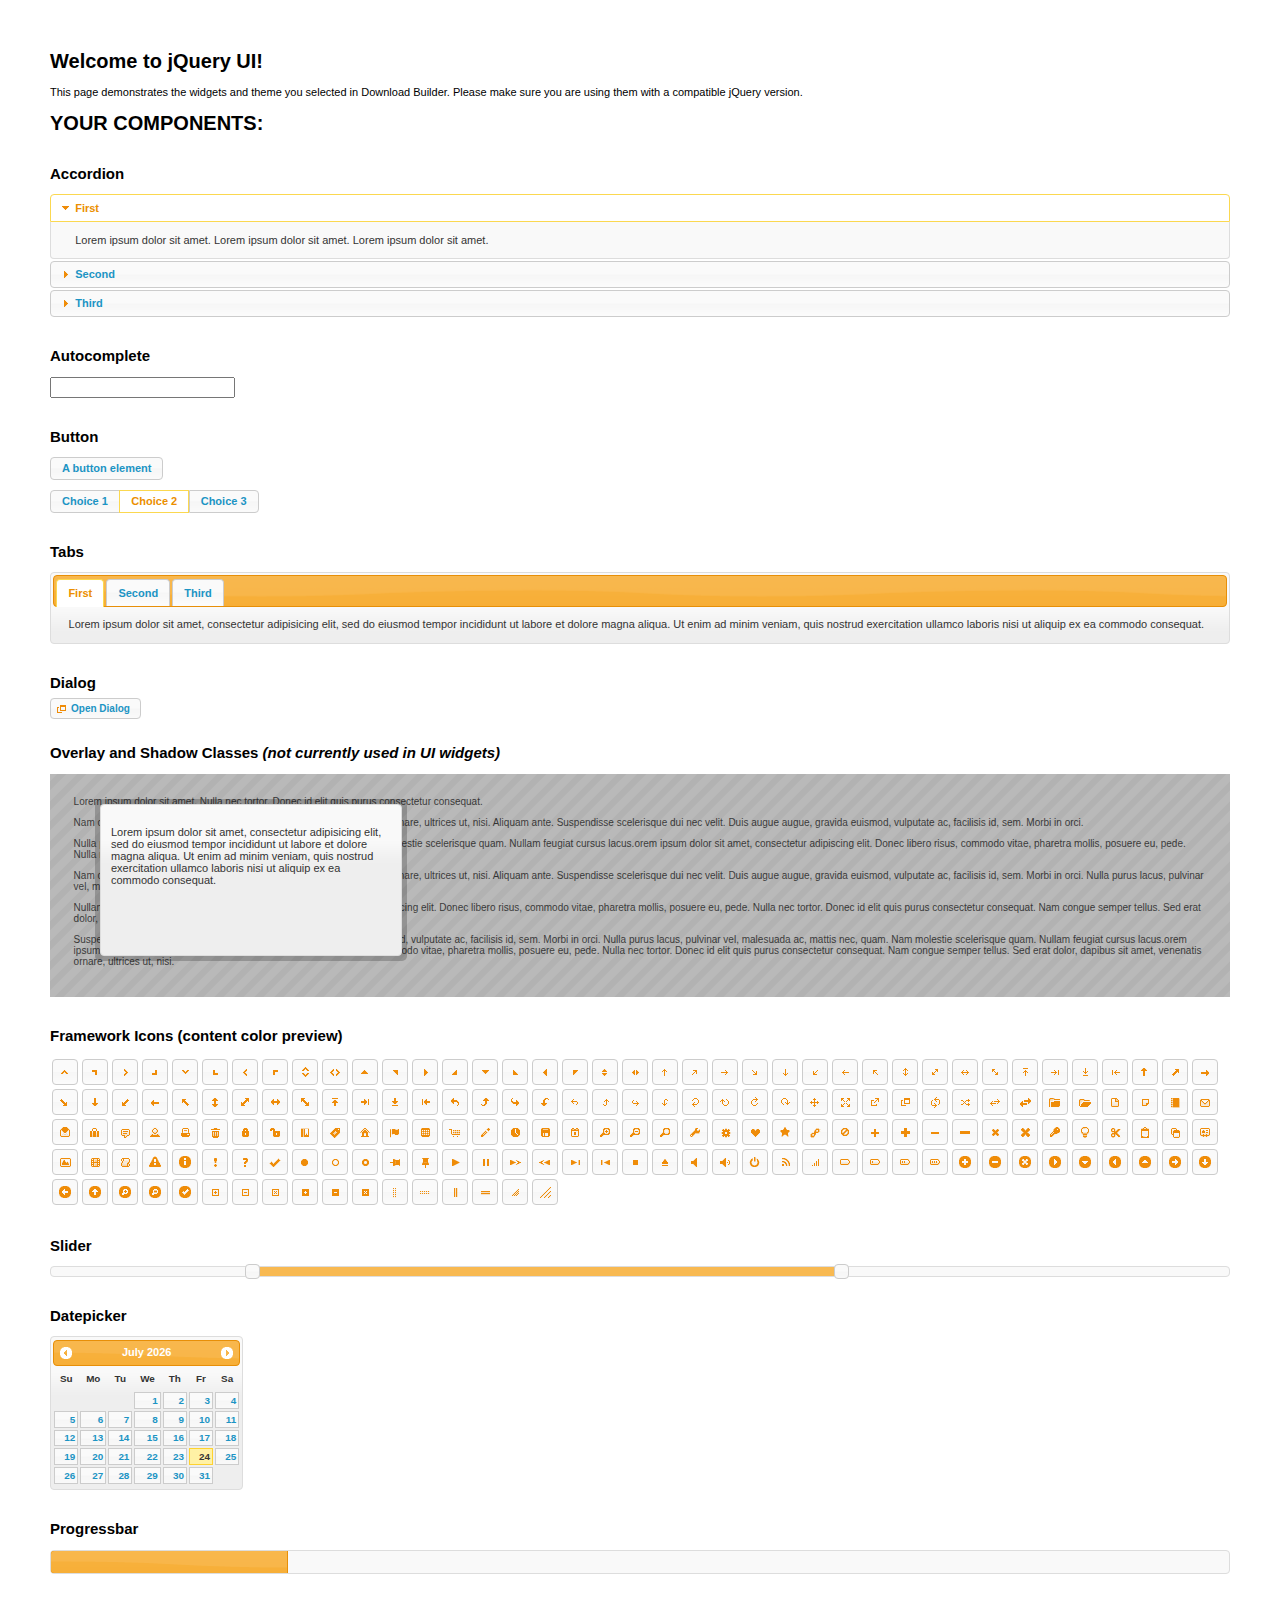
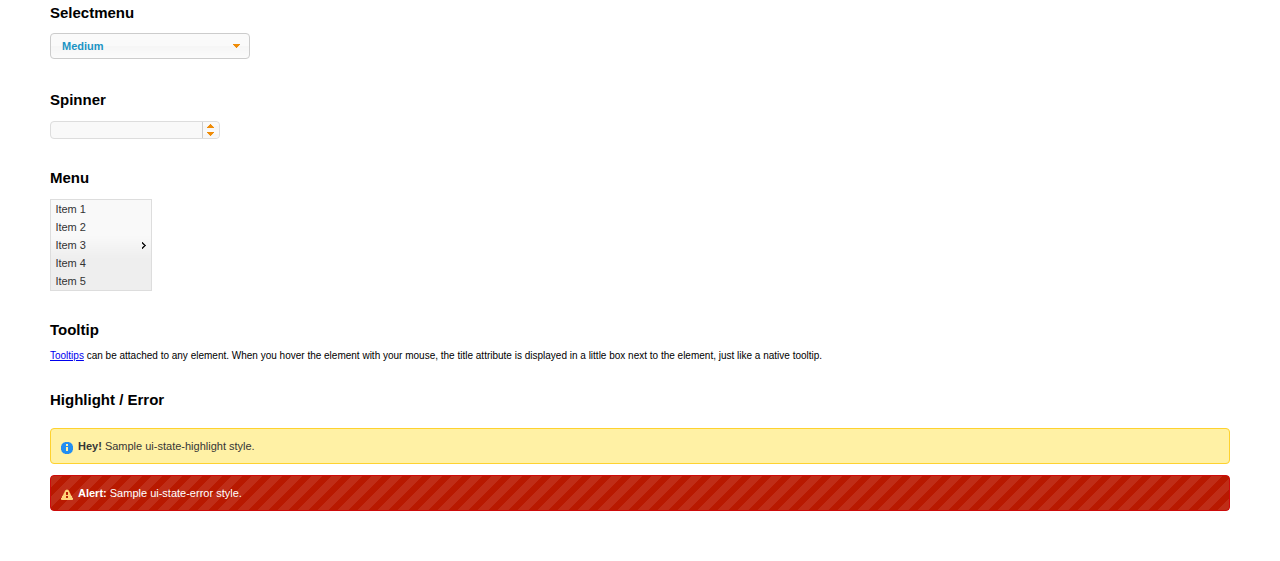
<file: src/main/webapp/plugins/jQueryUI/index.html>
<!doctype html>
<html lang="us">
<head>
	<meta charset="utf-8">
	<title>jQuery UI Example Page</title>
	<link href="jquery-ui.css" rel="stylesheet">
	<style>
	body{
		font: 62.5% "Trebuchet MS", sans-serif;
		margin: 50px;
	}
	.demoHeaders {
		margin-top: 2em;
	}
	#dialog-link {
		padding: .4em 1em .4em 20px;
		text-decoration: none;
		position: relative;
	}
	#dialog-link span.ui-icon {
		margin: 0 5px 0 0;
		position: absolute;
		left: .2em;
		top: 50%;
		margin-top: -8px;
	}
	#icons {
		margin: 0;
		padding: 0;
	}
	#icons li {
		margin: 2px;
		position: relative;
		padding: 4px 0;
		cursor: pointer;
		float: left;
		list-style: none;
	}
	#icons span.ui-icon {
		float: left;
		margin: 0 4px;
	}
	.fakewindowcontain .ui-widget-overlay {
		position: absolute;
	}
	select {
		width: 200px;
	}
	</style>
</head>
<body>

<h1>Welcome to jQuery UI!</h1>

<div class="ui-widget">
	<p>This page demonstrates the widgets and theme you selected in Download Builder. Please make sure you are using them with a compatible jQuery version.</p>
</div>

<h1>YOUR COMPONENTS:</h1>


<!-- Accordion -->
<h2 class="demoHeaders">Accordion</h2>
<div id="accordion">
	<h3>First</h3>
	<div>Lorem ipsum dolor sit amet. Lorem ipsum dolor sit amet. Lorem ipsum dolor sit amet.</div>
	<h3>Second</h3>
	<div>Phasellus mattis tincidunt nibh.</div>
	<h3>Third</h3>
	<div>Nam dui erat, auctor a, dignissim quis.</div>
</div>



<!-- Autocomplete -->
<h2 class="demoHeaders">Autocomplete</h2>
<div>
	<input id="autocomplete" title="type &quot;a&quot;">
</div>



<!-- Button -->
<h2 class="demoHeaders">Button</h2>
<button id="button">A button element</button>
<form style="margin-top: 1em;">
	<div id="radioset">
		<input type="radio" id="radio1" name="radio"><label for="radio1">Choice 1</label>
		<input type="radio" id="radio2" name="radio" checked="checked"><label for="radio2">Choice 2</label>
		<input type="radio" id="radio3" name="radio"><label for="radio3">Choice 3</label>
	</div>
</form>



<!-- Tabs -->
<h2 class="demoHeaders">Tabs</h2>
<div id="tabs">
	<ul>
		<li><a href="#tabs-1">First</a></li>
		<li><a href="#tabs-2">Second</a></li>
		<li><a href="#tabs-3">Third</a></li>
	</ul>
	<div id="tabs-1">Lorem ipsum dolor sit amet, consectetur adipisicing elit, sed do eiusmod tempor incididunt ut labore et dolore magna aliqua. Ut enim ad minim veniam, quis nostrud exercitation ullamco laboris nisi ut aliquip ex ea commodo consequat.</div>
	<div id="tabs-2">Phasellus mattis tincidunt nibh. Cras orci urna, blandit id, pretium vel, aliquet ornare, felis. Maecenas scelerisque sem non nisl. Fusce sed lorem in enim dictum bibendum.</div>
	<div id="tabs-3">Nam dui erat, auctor a, dignissim quis, sollicitudin eu, felis. Pellentesque nisi urna, interdum eget, sagittis et, consequat vestibulum, lacus. Mauris porttitor ullamcorper augue.</div>
</div>



<!-- Dialog NOTE: Dialog is not generated by UI in this demo so it can be visually styled in themeroller-->
<h2 class="demoHeaders">Dialog</h2>
<p><a href="#" id="dialog-link" class="ui-state-default ui-corner-all"><span class="ui-icon ui-icon-newwin"></span>Open Dialog</a></p>

<h2 class="demoHeaders">Overlay and Shadow Classes <em>(not currently used in UI widgets)</em></h2>
<div style="position: relative; width: 96%; height: 200px; padding:1% 2%; overflow:hidden;" class="fakewindowcontain">
	<p>Lorem ipsum dolor sit amet,  Nulla nec tortor. Donec id elit quis purus consectetur consequat. </p><p>Nam congue semper tellus. Sed erat dolor, dapibus sit amet, venenatis ornare, ultrices ut, nisi. Aliquam ante. Suspendisse scelerisque dui nec velit. Duis augue augue, gravida euismod, vulputate ac, facilisis id, sem. Morbi in orci. </p><p>Nulla purus lacus, pulvinar vel, malesuada ac, mattis nec, quam. Nam molestie scelerisque quam. Nullam feugiat cursus lacus.orem ipsum dolor sit amet, consectetur adipiscing elit. Donec libero risus, commodo vitae, pharetra mollis, posuere eu, pede. Nulla nec tortor. Donec id elit quis purus consectetur consequat. </p><p>Nam congue semper tellus. Sed erat dolor, dapibus sit amet, venenatis ornare, ultrices ut, nisi. Aliquam ante. Suspendisse scelerisque dui nec velit. Duis augue augue, gravida euismod, vulputate ac, facilisis id, sem. Morbi in orci. Nulla purus lacus, pulvinar vel, malesuada ac, mattis nec, quam. Nam molestie scelerisque quam. </p><p>Nullam feugiat cursus lacus.orem ipsum dolor sit amet, consectetur adipiscing elit. Donec libero risus, commodo vitae, pharetra mollis, posuere eu, pede. Nulla nec tortor. Donec id elit quis purus consectetur consequat. Nam congue semper tellus. Sed erat dolor, dapibus sit amet, venenatis ornare, ultrices ut, nisi. Aliquam ante. </p><p>Suspendisse scelerisque dui nec velit. Duis augue augue, gravida euismod, vulputate ac, facilisis id, sem. Morbi in orci. Nulla purus lacus, pulvinar vel, malesuada ac, mattis nec, quam. Nam molestie scelerisque quam. Nullam feugiat cursus lacus.orem ipsum dolor sit amet, consectetur adipiscing elit. Donec libero risus, commodo vitae, pharetra mollis, posuere eu, pede. Nulla nec tortor. Donec id elit quis purus consectetur consequat. Nam congue semper tellus. Sed erat dolor, dapibus sit amet, venenatis ornare, ultrices ut, nisi. </p>

	<!-- ui-dialog -->
	<div class="ui-overlay"><div class="ui-widget-overlay"></div><div class="ui-widget-shadow ui-corner-all" style="width: 302px; height: 152px; position: absolute; left: 50px; top: 30px;"></div></div>
	<div style="position: absolute; width: 280px; height: 130px;left: 50px; top: 30px; padding: 10px;" class="ui-widget ui-widget-content ui-corner-all">
		<div class="ui-dialog-content ui-widget-content" style="background: none; border: 0;">
			<p>Lorem ipsum dolor sit amet, consectetur adipisicing elit, sed do eiusmod tempor incididunt ut labore et dolore magna aliqua. Ut enim ad minim veniam, quis nostrud exercitation ullamco laboris nisi ut aliquip ex ea commodo consequat.</p>
		</div>
	</div>

</div>

<!-- ui-dialog -->
<div id="dialog" title="Dialog Title">
	<p>Lorem ipsum dolor sit amet, consectetur adipisicing elit, sed do eiusmod tempor incididunt ut labore et dolore magna aliqua. Ut enim ad minim veniam, quis nostrud exercitation ullamco laboris nisi ut aliquip ex ea commodo consequat.</p>
</div>



<h2 class="demoHeaders">Framework Icons (content color preview)</h2>
<ul id="icons" class="ui-widget ui-helper-clearfix">
	<li class="ui-state-default ui-corner-all" title=".ui-icon-carat-1-n"><span class="ui-icon ui-icon-carat-1-n"></span></li>
	<li class="ui-state-default ui-corner-all" title=".ui-icon-carat-1-ne"><span class="ui-icon ui-icon-carat-1-ne"></span></li>
	<li class="ui-state-default ui-corner-all" title=".ui-icon-carat-1-e"><span class="ui-icon ui-icon-carat-1-e"></span></li>
	<li class="ui-state-default ui-corner-all" title=".ui-icon-carat-1-se"><span class="ui-icon ui-icon-carat-1-se"></span></li>
	<li class="ui-state-default ui-corner-all" title=".ui-icon-carat-1-s"><span class="ui-icon ui-icon-carat-1-s"></span></li>
	<li class="ui-state-default ui-corner-all" title=".ui-icon-carat-1-sw"><span class="ui-icon ui-icon-carat-1-sw"></span></li>
	<li class="ui-state-default ui-corner-all" title=".ui-icon-carat-1-w"><span class="ui-icon ui-icon-carat-1-w"></span></li>
	<li class="ui-state-default ui-corner-all" title=".ui-icon-carat-1-nw"><span class="ui-icon ui-icon-carat-1-nw"></span></li>
	<li class="ui-state-default ui-corner-all" title=".ui-icon-carat-2-n-s"><span class="ui-icon ui-icon-carat-2-n-s"></span></li>
	<li class="ui-state-default ui-corner-all" title=".ui-icon-carat-2-e-w"><span class="ui-icon ui-icon-carat-2-e-w"></span></li>
	<li class="ui-state-default ui-corner-all" title=".ui-icon-triangle-1-n"><span class="ui-icon ui-icon-triangle-1-n"></span></li>
	<li class="ui-state-default ui-corner-all" title=".ui-icon-triangle-1-ne"><span class="ui-icon ui-icon-triangle-1-ne"></span></li>
	<li class="ui-state-default ui-corner-all" title=".ui-icon-triangle-1-e"><span class="ui-icon ui-icon-triangle-1-e"></span></li>
	<li class="ui-state-default ui-corner-all" title=".ui-icon-triangle-1-se"><span class="ui-icon ui-icon-triangle-1-se"></span></li>
	<li class="ui-state-default ui-corner-all" title=".ui-icon-triangle-1-s"><span class="ui-icon ui-icon-triangle-1-s"></span></li>
	<li class="ui-state-default ui-corner-all" title=".ui-icon-triangle-1-sw"><span class="ui-icon ui-icon-triangle-1-sw"></span></li>
	<li class="ui-state-default ui-corner-all" title=".ui-icon-triangle-1-w"><span class="ui-icon ui-icon-triangle-1-w"></span></li>
	<li class="ui-state-default ui-corner-all" title=".ui-icon-triangle-1-nw"><span class="ui-icon ui-icon-triangle-1-nw"></span></li>
	<li class="ui-state-default ui-corner-all" title=".ui-icon-triangle-2-n-s"><span class="ui-icon ui-icon-triangle-2-n-s"></span></li>
	<li class="ui-state-default ui-corner-all" title=".ui-icon-triangle-2-e-w"><span class="ui-icon ui-icon-triangle-2-e-w"></span></li>
	<li class="ui-state-default ui-corner-all" title=".ui-icon-arrow-1-n"><span class="ui-icon ui-icon-arrow-1-n"></span></li>
	<li class="ui-state-default ui-corner-all" title=".ui-icon-arrow-1-ne"><span class="ui-icon ui-icon-arrow-1-ne"></span></li>
	<li class="ui-state-default ui-corner-all" title=".ui-icon-arrow-1-e"><span class="ui-icon ui-icon-arrow-1-e"></span></li>
	<li class="ui-state-default ui-corner-all" title=".ui-icon-arrow-1-se"><span class="ui-icon ui-icon-arrow-1-se"></span></li>
	<li class="ui-state-default ui-corner-all" title=".ui-icon-arrow-1-s"><span class="ui-icon ui-icon-arrow-1-s"></span></li>
	<li class="ui-state-default ui-corner-all" title=".ui-icon-arrow-1-sw"><span class="ui-icon ui-icon-arrow-1-sw"></span></li>
	<li class="ui-state-default ui-corner-all" title=".ui-icon-arrow-1-w"><span class="ui-icon ui-icon-arrow-1-w"></span></li>
	<li class="ui-state-default ui-corner-all" title=".ui-icon-arrow-1-nw"><span class="ui-icon ui-icon-arrow-1-nw"></span></li>
	<li class="ui-state-default ui-corner-all" title=".ui-icon-arrow-2-n-s"><span class="ui-icon ui-icon-arrow-2-n-s"></span></li>
	<li class="ui-state-default ui-corner-all" title=".ui-icon-arrow-2-ne-sw"><span class="ui-icon ui-icon-arrow-2-ne-sw"></span></li>
	<li class="ui-state-default ui-corner-all" title=".ui-icon-arrow-2-e-w"><span class="ui-icon ui-icon-arrow-2-e-w"></span></li>
	<li class="ui-state-default ui-corner-all" title=".ui-icon-arrow-2-se-nw"><span class="ui-icon ui-icon-arrow-2-se-nw"></span></li>
	<li class="ui-state-default ui-corner-all" title=".ui-icon-arrowstop-1-n"><span class="ui-icon ui-icon-arrowstop-1-n"></span></li>
	<li class="ui-state-default ui-corner-all" title=".ui-icon-arrowstop-1-e"><span class="ui-icon ui-icon-arrowstop-1-e"></span></li>
	<li class="ui-state-default ui-corner-all" title=".ui-icon-arrowstop-1-s"><span class="ui-icon ui-icon-arrowstop-1-s"></span></li>
	<li class="ui-state-default ui-corner-all" title=".ui-icon-arrowstop-1-w"><span class="ui-icon ui-icon-arrowstop-1-w"></span></li>
	<li class="ui-state-default ui-corner-all" title=".ui-icon-arrowthick-1-n"><span class="ui-icon ui-icon-arrowthick-1-n"></span></li>
	<li class="ui-state-default ui-corner-all" title=".ui-icon-arrowthick-1-ne"><span class="ui-icon ui-icon-arrowthick-1-ne"></span></li>
	<li class="ui-state-default ui-corner-all" title=".ui-icon-arrowthick-1-e"><span class="ui-icon ui-icon-arrowthick-1-e"></span></li>
	<li class="ui-state-default ui-corner-all" title=".ui-icon-arrowthick-1-se"><span class="ui-icon ui-icon-arrowthick-1-se"></span></li>
	<li class="ui-state-default ui-corner-all" title=".ui-icon-arrowthick-1-s"><span class="ui-icon ui-icon-arrowthick-1-s"></span></li>
	<li class="ui-state-default ui-corner-all" title=".ui-icon-arrowthick-1-sw"><span class="ui-icon ui-icon-arrowthick-1-sw"></span></li>
	<li class="ui-state-default ui-corner-all" title=".ui-icon-arrowthick-1-w"><span class="ui-icon ui-icon-arrowthick-1-w"></span></li>
	<li class="ui-state-default ui-corner-all" title=".ui-icon-arrowthick-1-nw"><span class="ui-icon ui-icon-arrowthick-1-nw"></span></li>
	<li class="ui-state-default ui-corner-all" title=".ui-icon-arrowthick-2-n-s"><span class="ui-icon ui-icon-arrowthick-2-n-s"></span></li>
	<li class="ui-state-default ui-corner-all" title=".ui-icon-arrowthick-2-ne-sw"><span class="ui-icon ui-icon-arrowthick-2-ne-sw"></span></li>
	<li class="ui-state-default ui-corner-all" title=".ui-icon-arrowthick-2-e-w"><span class="ui-icon ui-icon-arrowthick-2-e-w"></span></li>
	<li class="ui-state-default ui-corner-all" title=".ui-icon-arrowthick-2-se-nw"><span class="ui-icon ui-icon-arrowthick-2-se-nw"></span></li>
	<li class="ui-state-default ui-corner-all" title=".ui-icon-arrowthickstop-1-n"><span class="ui-icon ui-icon-arrowthickstop-1-n"></span></li>
	<li class="ui-state-default ui-corner-all" title=".ui-icon-arrowthickstop-1-e"><span class="ui-icon ui-icon-arrowthickstop-1-e"></span></li>
	<li class="ui-state-default ui-corner-all" title=".ui-icon-arrowthickstop-1-s"><span class="ui-icon ui-icon-arrowthickstop-1-s"></span></li>
	<li class="ui-state-default ui-corner-all" title=".ui-icon-arrowthickstop-1-w"><span class="ui-icon ui-icon-arrowthickstop-1-w"></span></li>
	<li class="ui-state-default ui-corner-all" title=".ui-icon-arrowreturnthick-1-w"><span class="ui-icon ui-icon-arrowreturnthick-1-w"></span></li>
	<li class="ui-state-default ui-corner-all" title=".ui-icon-arrowreturnthick-1-n"><span class="ui-icon ui-icon-arrowreturnthick-1-n"></span></li>
	<li class="ui-state-default ui-corner-all" title=".ui-icon-arrowreturnthick-1-e"><span class="ui-icon ui-icon-arrowreturnthick-1-e"></span></li>
	<li class="ui-state-default ui-corner-all" title=".ui-icon-arrowreturnthick-1-s"><span class="ui-icon ui-icon-arrowreturnthick-1-s"></span></li>
	<li class="ui-state-default ui-corner-all" title=".ui-icon-arrowreturn-1-w"><span class="ui-icon ui-icon-arrowreturn-1-w"></span></li>
	<li class="ui-state-default ui-corner-all" title=".ui-icon-arrowreturn-1-n"><span class="ui-icon ui-icon-arrowreturn-1-n"></span></li>
	<li class="ui-state-default ui-corner-all" title=".ui-icon-arrowreturn-1-e"><span class="ui-icon ui-icon-arrowreturn-1-e"></span></li>
	<li class="ui-state-default ui-corner-all" title=".ui-icon-arrowreturn-1-s"><span class="ui-icon ui-icon-arrowreturn-1-s"></span></li>
	<li class="ui-state-default ui-corner-all" title=".ui-icon-arrowrefresh-1-w"><span class="ui-icon ui-icon-arrowrefresh-1-w"></span></li>
	<li class="ui-state-default ui-corner-all" title=".ui-icon-arrowrefresh-1-n"><span class="ui-icon ui-icon-arrowrefresh-1-n"></span></li>
	<li class="ui-state-default ui-corner-all" title=".ui-icon-arrowrefresh-1-e"><span class="ui-icon ui-icon-arrowrefresh-1-e"></span></li>
	<li class="ui-state-default ui-corner-all" title=".ui-icon-arrowrefresh-1-s"><span class="ui-icon ui-icon-arrowrefresh-1-s"></span></li>
	<li class="ui-state-default ui-corner-all" title=".ui-icon-arrow-4"><span class="ui-icon ui-icon-arrow-4"></span></li>
	<li class="ui-state-default ui-corner-all" title=".ui-icon-arrow-4-diag"><span class="ui-icon ui-icon-arrow-4-diag"></span></li>
	<li class="ui-state-default ui-corner-all" title=".ui-icon-extlink"><span class="ui-icon ui-icon-extlink"></span></li>
	<li class="ui-state-default ui-corner-all" title=".ui-icon-newwin"><span class="ui-icon ui-icon-newwin"></span></li>
	<li class="ui-state-default ui-corner-all" title=".ui-icon-refresh"><span class="ui-icon ui-icon-refresh"></span></li>
	<li class="ui-state-default ui-corner-all" title=".ui-icon-shuffle"><span class="ui-icon ui-icon-shuffle"></span></li>
	<li class="ui-state-default ui-corner-all" title=".ui-icon-transfer-e-w"><span class="ui-icon ui-icon-transfer-e-w"></span></li>
	<li class="ui-state-default ui-corner-all" title=".ui-icon-transferthick-e-w"><span class="ui-icon ui-icon-transferthick-e-w"></span></li>
	<li class="ui-state-default ui-corner-all" title=".ui-icon-folder-collapsed"><span class="ui-icon ui-icon-folder-collapsed"></span></li>
	<li class="ui-state-default ui-corner-all" title=".ui-icon-folder-open"><span class="ui-icon ui-icon-folder-open"></span></li>
	<li class="ui-state-default ui-corner-all" title=".ui-icon-document"><span class="ui-icon ui-icon-document"></span></li>
	<li class="ui-state-default ui-corner-all" title=".ui-icon-document-b"><span class="ui-icon ui-icon-document-b"></span></li>
	<li class="ui-state-default ui-corner-all" title=".ui-icon-note"><span class="ui-icon ui-icon-note"></span></li>
	<li class="ui-state-default ui-corner-all" title=".ui-icon-mail-closed"><span class="ui-icon ui-icon-mail-closed"></span></li>
	<li class="ui-state-default ui-corner-all" title=".ui-icon-mail-open"><span class="ui-icon ui-icon-mail-open"></span></li>
	<li class="ui-state-default ui-corner-all" title=".ui-icon-suitcase"><span class="ui-icon ui-icon-suitcase"></span></li>
	<li class="ui-state-default ui-corner-all" title=".ui-icon-comment"><span class="ui-icon ui-icon-comment"></span></li>
	<li class="ui-state-default ui-corner-all" title=".ui-icon-person"><span class="ui-icon ui-icon-person"></span></li>
	<li class="ui-state-default ui-corner-all" title=".ui-icon-print"><span class="ui-icon ui-icon-print"></span></li>
	<li class="ui-state-default ui-corner-all" title=".ui-icon-trash"><span class="ui-icon ui-icon-trash"></span></li>
	<li class="ui-state-default ui-corner-all" title=".ui-icon-locked"><span class="ui-icon ui-icon-locked"></span></li>
	<li class="ui-state-default ui-corner-all" title=".ui-icon-unlocked"><span class="ui-icon ui-icon-unlocked"></span></li>
	<li class="ui-state-default ui-corner-all" title=".ui-icon-bookmark"><span class="ui-icon ui-icon-bookmark"></span></li>
	<li class="ui-state-default ui-corner-all" title=".ui-icon-tag"><span class="ui-icon ui-icon-tag"></span></li>
	<li class="ui-state-default ui-corner-all" title=".ui-icon-home"><span class="ui-icon ui-icon-home"></span></li>
	<li class="ui-state-default ui-corner-all" title=".ui-icon-flag"><span class="ui-icon ui-icon-flag"></span></li>
	<li class="ui-state-default ui-corner-all" title=".ui-icon-calculator"><span class="ui-icon ui-icon-calculator"></span></li>
	<li class="ui-state-default ui-corner-all" title=".ui-icon-cart"><span class="ui-icon ui-icon-cart"></span></li>
	<li class="ui-state-default ui-corner-all" title=".ui-icon-pencil"><span class="ui-icon ui-icon-pencil"></span></li>
	<li class="ui-state-default ui-corner-all" title=".ui-icon-clock"><span class="ui-icon ui-icon-clock"></span></li>
	<li class="ui-state-default ui-corner-all" title=".ui-icon-disk"><span class="ui-icon ui-icon-disk"></span></li>
	<li class="ui-state-default ui-corner-all" title=".ui-icon-calendar"><span class="ui-icon ui-icon-calendar"></span></li>
	<li class="ui-state-default ui-corner-all" title=".ui-icon-zoomin"><span class="ui-icon ui-icon-zoomin"></span></li>
	<li class="ui-state-default ui-corner-all" title=".ui-icon-zoomout"><span class="ui-icon ui-icon-zoomout"></span></li>
	<li class="ui-state-default ui-corner-all" title=".ui-icon-search"><span class="ui-icon ui-icon-search"></span></li>
	<li class="ui-state-default ui-corner-all" title=".ui-icon-wrench"><span class="ui-icon ui-icon-wrench"></span></li>
	<li class="ui-state-default ui-corner-all" title=".ui-icon-gear"><span class="ui-icon ui-icon-gear"></span></li>
	<li class="ui-state-default ui-corner-all" title=".ui-icon-heart"><span class="ui-icon ui-icon-heart"></span></li>
	<li class="ui-state-default ui-corner-all" title=".ui-icon-star"><span class="ui-icon ui-icon-star"></span></li>
	<li class="ui-state-default ui-corner-all" title=".ui-icon-link"><span class="ui-icon ui-icon-link"></span></li>
	<li class="ui-state-default ui-corner-all" title=".ui-icon-cancel"><span class="ui-icon ui-icon-cancel"></span></li>
	<li class="ui-state-default ui-corner-all" title=".ui-icon-plus"><span class="ui-icon ui-icon-plus"></span></li>
	<li class="ui-state-default ui-corner-all" title=".ui-icon-plusthick"><span class="ui-icon ui-icon-plusthick"></span></li>
	<li class="ui-state-default ui-corner-all" title=".ui-icon-minus"><span class="ui-icon ui-icon-minus"></span></li>
	<li class="ui-state-default ui-corner-all" title=".ui-icon-minusthick"><span class="ui-icon ui-icon-minusthick"></span></li>
	<li class="ui-state-default ui-corner-all" title=".ui-icon-close"><span class="ui-icon ui-icon-close"></span></li>
	<li class="ui-state-default ui-corner-all" title=".ui-icon-closethick"><span class="ui-icon ui-icon-closethick"></span></li>
	<li class="ui-state-default ui-corner-all" title=".ui-icon-key"><span class="ui-icon ui-icon-key"></span></li>
	<li class="ui-state-default ui-corner-all" title=".ui-icon-lightbulb"><span class="ui-icon ui-icon-lightbulb"></span></li>
	<li class="ui-state-default ui-corner-all" title=".ui-icon-scissors"><span class="ui-icon ui-icon-scissors"></span></li>
	<li class="ui-state-default ui-corner-all" title=".ui-icon-clipboard"><span class="ui-icon ui-icon-clipboard"></span></li>
	<li class="ui-state-default ui-corner-all" title=".ui-icon-copy"><span class="ui-icon ui-icon-copy"></span></li>
	<li class="ui-state-default ui-corner-all" title=".ui-icon-contact"><span class="ui-icon ui-icon-contact"></span></li>
	<li class="ui-state-default ui-corner-all" title=".ui-icon-image"><span class="ui-icon ui-icon-image"></span></li>
	<li class="ui-state-default ui-corner-all" title=".ui-icon-video"><span class="ui-icon ui-icon-video"></span></li>
	<li class="ui-state-default ui-corner-all" title=".ui-icon-script"><span class="ui-icon ui-icon-script"></span></li>
	<li class="ui-state-default ui-corner-all" title=".ui-icon-alert"><span class="ui-icon ui-icon-alert"></span></li>
	<li class="ui-state-default ui-corner-all" title=".ui-icon-info"><span class="ui-icon ui-icon-info"></span></li>
	<li class="ui-state-default ui-corner-all" title=".ui-icon-notice"><span class="ui-icon ui-icon-notice"></span></li>
	<li class="ui-state-default ui-corner-all" title=".ui-icon-help"><span class="ui-icon ui-icon-help"></span></li>
	<li class="ui-state-default ui-corner-all" title=".ui-icon-check"><span class="ui-icon ui-icon-check"></span></li>
	<li class="ui-state-default ui-corner-all" title=".ui-icon-bullet"><span class="ui-icon ui-icon-bullet"></span></li>
	<li class="ui-state-default ui-corner-all" title=".ui-icon-radio-off"><span class="ui-icon ui-icon-radio-off"></span></li>
	<li class="ui-state-default ui-corner-all" title=".ui-icon-radio-on"><span class="ui-icon ui-icon-radio-on"></span></li>
	<li class="ui-state-default ui-corner-all" title=".ui-icon-pin-w"><span class="ui-icon ui-icon-pin-w"></span></li>
	<li class="ui-state-default ui-corner-all" title=".ui-icon-pin-s"><span class="ui-icon ui-icon-pin-s"></span></li>
	<li class="ui-state-default ui-corner-all" title=".ui-icon-play"><span class="ui-icon ui-icon-play"></span></li>
	<li class="ui-state-default ui-corner-all" title=".ui-icon-pause"><span class="ui-icon ui-icon-pause"></span></li>
	<li class="ui-state-default ui-corner-all" title=".ui-icon-seek-next"><span class="ui-icon ui-icon-seek-next"></span></li>
	<li class="ui-state-default ui-corner-all" title=".ui-icon-seek-prev"><span class="ui-icon ui-icon-seek-prev"></span></li>
	<li class="ui-state-default ui-corner-all" title=".ui-icon-seek-end"><span class="ui-icon ui-icon-seek-end"></span></li>
	<li class="ui-state-default ui-corner-all" title=".ui-icon-seek-first"><span class="ui-icon ui-icon-seek-first"></span></li>
	<li class="ui-state-default ui-corner-all" title=".ui-icon-stop"><span class="ui-icon ui-icon-stop"></span></li>
	<li class="ui-state-default ui-corner-all" title=".ui-icon-eject"><span class="ui-icon ui-icon-eject"></span></li>
	<li class="ui-state-default ui-corner-all" title=".ui-icon-volume-off"><span class="ui-icon ui-icon-volume-off"></span></li>
	<li class="ui-state-default ui-corner-all" title=".ui-icon-volume-on"><span class="ui-icon ui-icon-volume-on"></span></li>
	<li class="ui-state-default ui-corner-all" title=".ui-icon-power"><span class="ui-icon ui-icon-power"></span></li>
	<li class="ui-state-default ui-corner-all" title=".ui-icon-signal-diag"><span class="ui-icon ui-icon-signal-diag"></span></li>
	<li class="ui-state-default ui-corner-all" title=".ui-icon-signal"><span class="ui-icon ui-icon-signal"></span></li>
	<li class="ui-state-default ui-corner-all" title=".ui-icon-battery-0"><span class="ui-icon ui-icon-battery-0"></span></li>
	<li class="ui-state-default ui-corner-all" title=".ui-icon-battery-1"><span class="ui-icon ui-icon-battery-1"></span></li>
	<li class="ui-state-default ui-corner-all" title=".ui-icon-battery-2"><span class="ui-icon ui-icon-battery-2"></span></li>
	<li class="ui-state-default ui-corner-all" title=".ui-icon-battery-3"><span class="ui-icon ui-icon-battery-3"></span></li>
	<li class="ui-state-default ui-corner-all" title=".ui-icon-circle-plus"><span class="ui-icon ui-icon-circle-plus"></span></li>
	<li class="ui-state-default ui-corner-all" title=".ui-icon-circle-minus"><span class="ui-icon ui-icon-circle-minus"></span></li>
	<li class="ui-state-default ui-corner-all" title=".ui-icon-circle-close"><span class="ui-icon ui-icon-circle-close"></span></li>
	<li class="ui-state-default ui-corner-all" title=".ui-icon-circle-triangle-e"><span class="ui-icon ui-icon-circle-triangle-e"></span></li>
	<li class="ui-state-default ui-corner-all" title=".ui-icon-circle-triangle-s"><span class="ui-icon ui-icon-circle-triangle-s"></span></li>
	<li class="ui-state-default ui-corner-all" title=".ui-icon-circle-triangle-w"><span class="ui-icon ui-icon-circle-triangle-w"></span></li>
	<li class="ui-state-default ui-corner-all" title=".ui-icon-circle-triangle-n"><span class="ui-icon ui-icon-circle-triangle-n"></span></li>
	<li class="ui-state-default ui-corner-all" title=".ui-icon-circle-arrow-e"><span class="ui-icon ui-icon-circle-arrow-e"></span></li>
	<li class="ui-state-default ui-corner-all" title=".ui-icon-circle-arrow-s"><span class="ui-icon ui-icon-circle-arrow-s"></span></li>
	<li class="ui-state-default ui-corner-all" title=".ui-icon-circle-arrow-w"><span class="ui-icon ui-icon-circle-arrow-w"></span></li>
	<li class="ui-state-default ui-corner-all" title=".ui-icon-circle-arrow-n"><span class="ui-icon ui-icon-circle-arrow-n"></span></li>
	<li class="ui-state-default ui-corner-all" title=".ui-icon-circle-zoomin"><span class="ui-icon ui-icon-circle-zoomin"></span></li>
	<li class="ui-state-default ui-corner-all" title=".ui-icon-circle-zoomout"><span class="ui-icon ui-icon-circle-zoomout"></span></li>
	<li class="ui-state-default ui-corner-all" title=".ui-icon-circle-check"><span class="ui-icon ui-icon-circle-check"></span></li>
	<li class="ui-state-default ui-corner-all" title=".ui-icon-circlesmall-plus"><span class="ui-icon ui-icon-circlesmall-plus"></span></li>
	<li class="ui-state-default ui-corner-all" title=".ui-icon-circlesmall-minus"><span class="ui-icon ui-icon-circlesmall-minus"></span></li>
	<li class="ui-state-default ui-corner-all" title=".ui-icon-circlesmall-close"><span class="ui-icon ui-icon-circlesmall-close"></span></li>
	<li class="ui-state-default ui-corner-all" title=".ui-icon-squaresmall-plus"><span class="ui-icon ui-icon-squaresmall-plus"></span></li>
	<li class="ui-state-default ui-corner-all" title=".ui-icon-squaresmall-minus"><span class="ui-icon ui-icon-squaresmall-minus"></span></li>
	<li class="ui-state-default ui-corner-all" title=".ui-icon-squaresmall-close"><span class="ui-icon ui-icon-squaresmall-close"></span></li>
	<li class="ui-state-default ui-corner-all" title=".ui-icon-grip-dotted-vertical"><span class="ui-icon ui-icon-grip-dotted-vertical"></span></li>
	<li class="ui-state-default ui-corner-all" title=".ui-icon-grip-dotted-horizontal"><span class="ui-icon ui-icon-grip-dotted-horizontal"></span></li>
	<li class="ui-state-default ui-corner-all" title=".ui-icon-grip-solid-vertical"><span class="ui-icon ui-icon-grip-solid-vertical"></span></li>
	<li class="ui-state-default ui-corner-all" title=".ui-icon-grip-solid-horizontal"><span class="ui-icon ui-icon-grip-solid-horizontal"></span></li>
	<li class="ui-state-default ui-corner-all" title=".ui-icon-gripsmall-diagonal-se"><span class="ui-icon ui-icon-gripsmall-diagonal-se"></span></li>
	<li class="ui-state-default ui-corner-all" title=".ui-icon-grip-diagonal-se"><span class="ui-icon ui-icon-grip-diagonal-se"></span></li>
</ul>


<!-- Slider -->
<h2 class="demoHeaders">Slider</h2>
<div id="slider"></div>



<!-- Datepicker -->
<h2 class="demoHeaders">Datepicker</h2>
<div id="datepicker"></div>



<!-- Progressbar -->
<h2 class="demoHeaders">Progressbar</h2>
<div id="progressbar"></div>



<!-- Progressbar -->
<h2 class="demoHeaders">Selectmenu</h2>
<select id="selectmenu">
	<option>Slower</option>
	<option>Slow</option>
	<option selected="selected">Medium</option>
	<option>Fast</option>
	<option>Faster</option>
</select>



<!-- Spinner -->
<h2 class="demoHeaders">Spinner</h2>
<input id="spinner">



<!-- Menu -->
<h2 class="demoHeaders">Menu</h2>
<ul style="width:100px;" id="menu">
	<li>Item 1</li>
	<li>Item 2</li>
	<li>Item 3
		<ul>
			<li>Item 3-1</li>
			<li>Item 3-2</li>
			<li>Item 3-3</li>
			<li>Item 3-4</li>
			<li>Item 3-5</li>
		</ul>
	</li>
	<li>Item 4</li>
	<li>Item 5</li>
</ul>



<!-- Tooltip -->
<h2 class="demoHeaders">Tooltip</h2>
<p id="tooltip">
	<a href="#" title="That&apos;s what this widget is">Tooltips</a> can be attached to any element. When you hover
the element with your mouse, the title attribute is displayed in a little box next to the element, just like a native tooltip.
</p>


<!-- Highlight / Error -->
<h2 class="demoHeaders">Highlight / Error</h2>
<div class="ui-widget">
	<div class="ui-state-highlight ui-corner-all" style="margin-top: 20px; padding: 0 .7em;">
		<p><span class="ui-icon ui-icon-info" style="float: left; margin-right: .3em;"></span>
		<strong>Hey!</strong> Sample ui-state-highlight style.</p>
	</div>
</div>
<br>
<div class="ui-widget">
	<div class="ui-state-error ui-corner-all" style="padding: 0 .7em;">
		<p><span class="ui-icon ui-icon-alert" style="float: left; margin-right: .3em;"></span>
		<strong>Alert:</strong> Sample ui-state-error style.</p>
	</div>
</div>

<script src="external/jquery/jquery.js"></script>
<script src="jquery-ui.js"></script>
<script>

$( "#accordion" ).accordion();



var availableTags = [
	"ActionScript",
	"AppleScript",
	"Asp",
	"BASIC",
	"C",
	"C++",
	"Clojure",
	"COBOL",
	"ColdFusion",
	"Erlang",
	"Fortran",
	"Groovy",
	"Haskell",
	"Java",
	"JavaScript",
	"Lisp",
	"Perl",
	"PHP",
	"Python",
	"Ruby",
	"Scala",
	"Scheme"
];
$( "#autocomplete" ).autocomplete({
	source: availableTags
});



$( "#button" ).button();
$( "#radioset" ).buttonset();



$( "#tabs" ).tabs();



$( "#dialog" ).dialog({
	autoOpen: false,
	width: 400,
	buttons: [
		{
			text: "Ok",
			click: function() {
				$( this ).dialog( "close" );
			}
		},
		{
			text: "Cancel",
			click: function() {
				$( this ).dialog( "close" );
			}
		}
	]
});

// Link to open the dialog
$( "#dialog-link" ).click(function( event ) {
	$( "#dialog" ).dialog( "open" );
	event.preventDefault();
});



$( "#datepicker" ).datepicker({
	inline: true
});



$( "#slider" ).slider({
	range: true,
	values: [ 17, 67 ]
});



$( "#progressbar" ).progressbar({
	value: 20
});



$( "#spinner" ).spinner();



$( "#menu" ).menu();



$( "#tooltip" ).tooltip();



$( "#selectmenu" ).selectmenu();


// Hover states on the static widgets
$( "#dialog-link, #icons li" ).hover(
	function() {
		$( this ).addClass( "ui-state-hover" );
	},
	function() {
		$( this ).removeClass( "ui-state-hover" );
	}
);
</script>
</body>
</html>
</file>
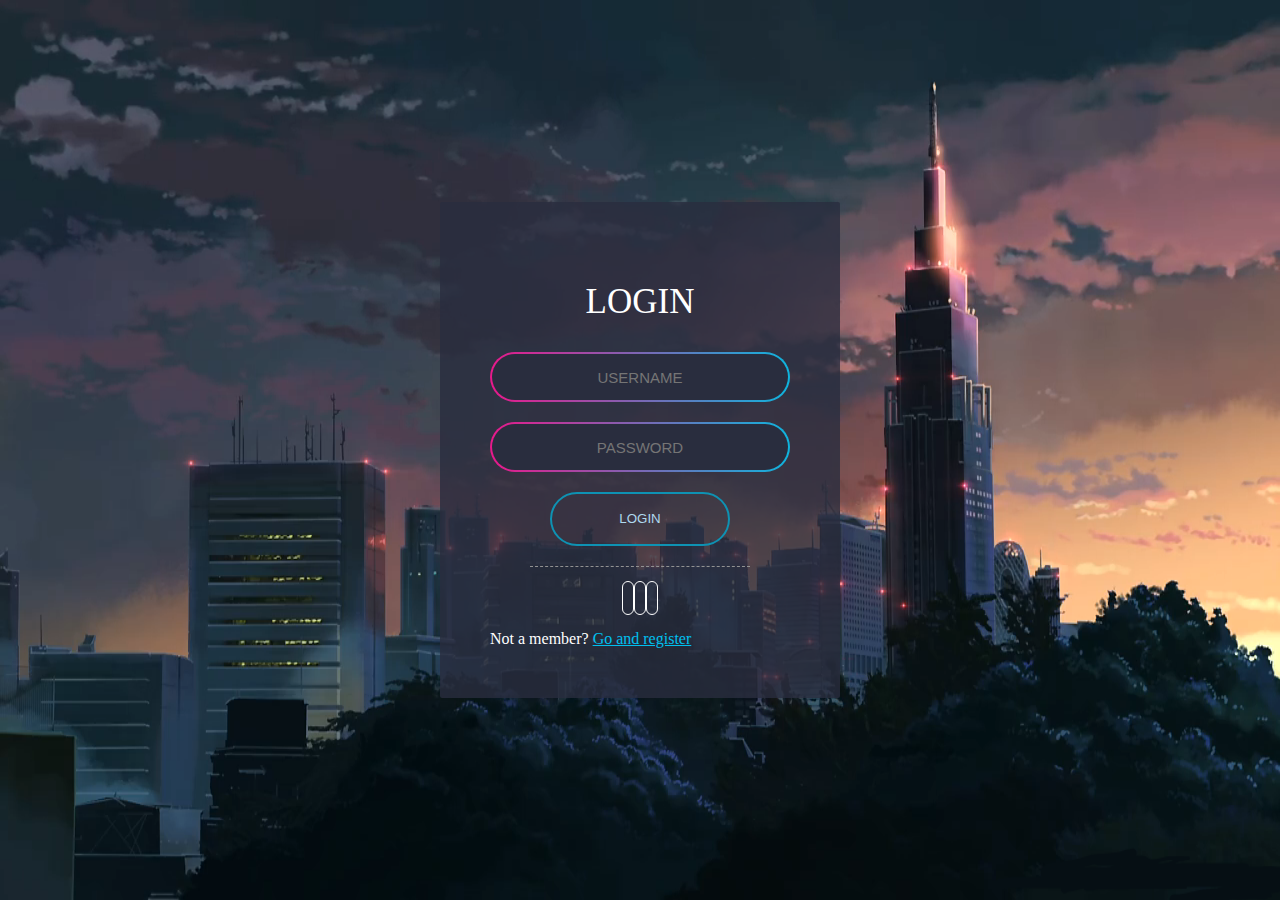
<file: src/main/webapp/login.html>
<!DOCTYPE html>
<html lang="en">

<head>
    <meta charset="UTF-8">
    <meta name="viewport" content="width=device-width, initial-scale=1.0">
    <link rel="stylesheet" href="http://at.alicdn.com/t/font_1786038_m62pqneyrzf.css">
    <title>登录</title>
    <style>
        * {
            margin: 0;
            padding: 0;
        }

        html {
            height: 100%;
        }

        body {
            height: 100%;
            font-family: JetBrains Mono Medium;
            display: flex;
            align-items: center;
            justify-content: center;
            /* background-color: #0e92b3; */
            background: url('img/city.png') no-repeat;
            background-size: 100% 100%;
        }

        .form-wrapper {
            width: 300px;
            background-color: rgba(41, 45, 62, .8);
            color: #fff;
            border-radius: 2px;
            padding: 50px;
        }

        .form-wrapper .header {
            text-align: center;
            font-size: 35px;
            text-transform: uppercase;
            line-height: 100px;
        }

        .form-wrapper .input-wrapper input {
            background-color: rgb(41, 45, 62);
            border: 0;
            width: 100%;
            text-align: center;
            font-size: 15px;
            color: #fff;
            outline: none;
        }

        .form-wrapper .input-wrapper input::placeholder {
            text-transform: uppercase;
        }

        .form-wrapper .input-wrapper .border-wrapper {
            background-image: linear-gradient(to right, #e8198b, #0eb4dd);
            width: 100%;
            height: 50px;
            margin-bottom: 20px;
            border-radius: 30px;
            display: flex;
            align-items: center;
            justify-content: center;
        }

        .form-wrapper .input-wrapper .border-wrapper .border-item {
            height: calc(100% - 4px);
            width: calc(100% - 4px);
            border-radius: 30px;
        }

        .form-wrapper .action {
            display: flex;
            justify-content: center;
        }

        .form-wrapper .action .btn {
            width: 60%;
            text-transform: uppercase;
            border: 2px solid #0e92b3;
            text-align: center;
            line-height: 50px;
            border-radius: 30px;
            cursor: pointer;
        }

        .form-wrapper .action .btn:hover {
            background-image: linear-gradient(120deg, #84fab0 0%, #8fd3f4 100%);
        }

        .form-wrapper .icon-wrapper {
            text-align: center;
            width: 60%;
            margin: 0 auto;
            margin-top: 20px;
            border-top: 1px dashed rgb(146, 146, 146);
            padding: 20px;
        }

        .form-wrapper .icon-wrapper i {
            font-size: 20px;
            color: rgb(187, 187, 187);
            cursor: pointer;
            border: 1px solid #fff;
            padding: 5px;
            border-radius: 20px;
        }

        .form-wrapper .icon-wrapper i:hover {
            background-color: #0e92b3;
        }
        #inputBtn{
            background-color: transparent;
            color: #afd9ee;
        }
    </style>
</head>

<body>
<div class="form-wrapper">
    <div class="header">
        login
    </div>

    <form action="/login" method="post">
        <div class="input-wrapper">
            <div class="border-wrapper">
                <input type="text" name="username" placeholder="username" class="border-item" autocomplete="off">
            </div>
            <div class="border-wrapper">
                <input type="password" name="password" placeholder="password" class="border-item" autocomplete="off">
            </div>
        </div>
        <div class="action">
            <input id="inputBtn" class="btn" type="submit" value="login">
        </div>

        <div class="icon-wrapper">
            <i class="iconfont icon-weixin"></i>
            <i class="iconfont icon-qq"></i>
            <i class="iconfont icon-git"></i>
        </div>
        <div>
            Not a member? <a href="./regist.html" style="color: #00c0ef">Go and register</a>
        </div>
    </form>
</div>
</body>

</html>
</file>
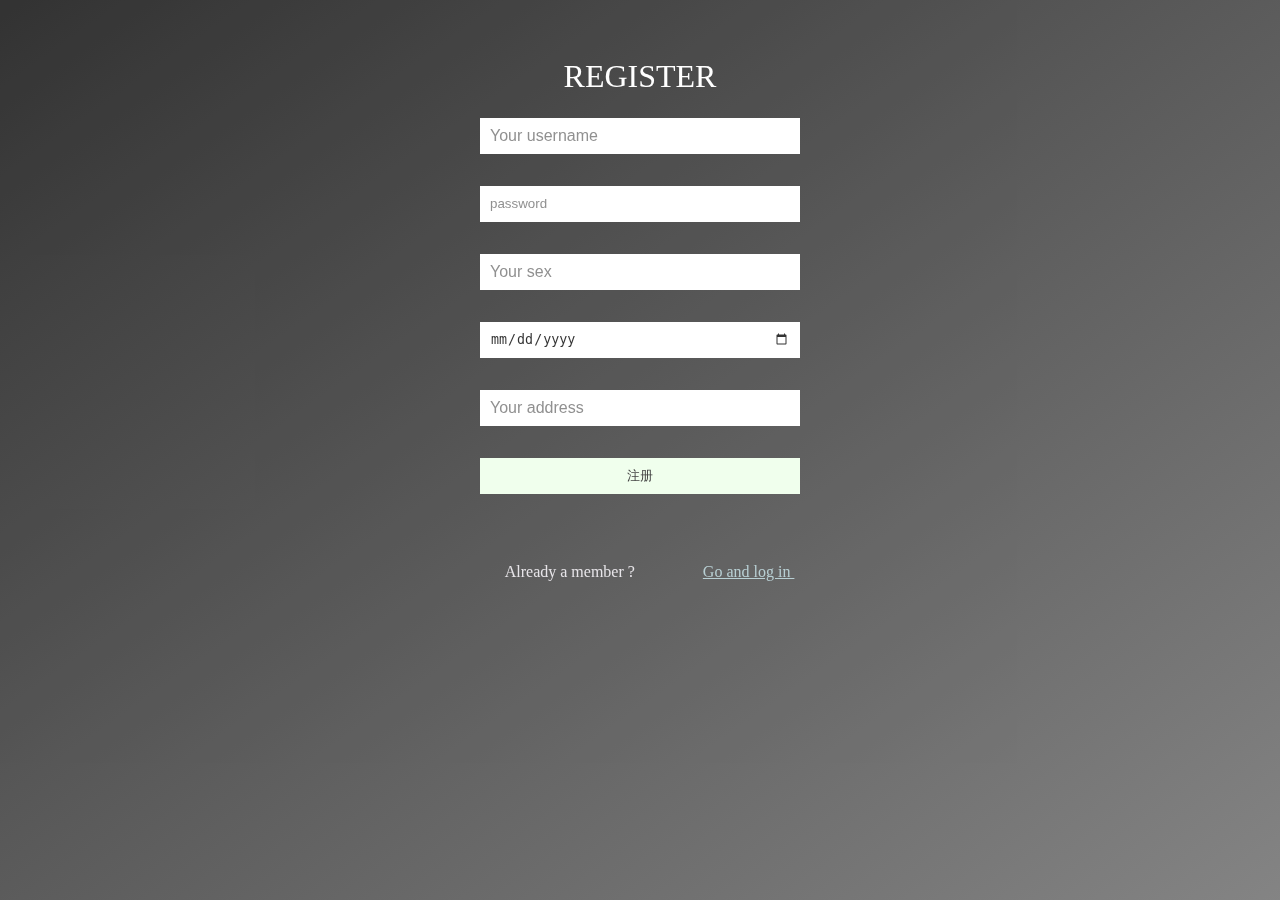
<file: src/main/webapp/regist.html>
<!DOCTYPE html>
<html>

<head>
    <meta charset="UTF-8">
    <meta http-equiv="X-UA-Compatible" content="IE=9; IE=8; IE=7; IE=EDGE">
    <meta http-equiv="X-UA-Compatible" content="IE=EmulateIE7"/>
    <title>REGISTER</title>
    <script src="./plugins/jQuery/jquery-2.2.3.min.js"></script>
    <link rel="stylesheet" href="./css/regist.css">
    <script src="./plugins/angularjs/angular.min.js"></script>
    <script src="./js/base.js"></script>
    <script src="./js/service/userService.js"></script>
    <script src="./js/controller/userController.js"></script>
</head>
<body ng-app="loginCrud" ng-controller="userController">
<div class="wrap">
       
    <div class="container">
                <h1 style="color: white; margin: 0; text-align: center">REGISTER</h1>
        <form>
            <label><input type="text" ng-model="entity.username" placeholder="Your username"/></label>
            <label><input type="password" ng-model="entity.password" placeholder="password"/></label>
            <label><input type="text" ng-model="entity.sex" placeholder="Your sex"/></label>
            <label><input type="date" ng-model="entity.birth" placeholder="Your birthday"/></label>

            <!--<p id="sexP">性别:
                <input id="man" type="radio" checked="checked" name="sex"/>男
                <input type="radio" id="woman" name="sex">女
            </p>-->
            <label><input type="text" ng-model="entity.address" placeholder="Your address"/></label>

            <label>
                <input style="color:#0f0f0f;background-color: #edffe9"
                       type="button" ng-click="save()" value="注册"/>
            </label>
                        <p class="change_link" style="text-align: center">
                            <span class="text">Already a member ?</span>
                            <a href="login.html" class="to_login"> Go and log in </a>
                        </p>     
        </form>   
    </div>
     
    <ul>
               
        <li>加</li>
               
        <li>油</li>
               
        <li>努</li>
               
        <li>力</li>
               
        <li>美</li>
               
        <li>丽</li>
               
        <li>爱</li>
               
        <li>开</li>
               
        <li>心</li>
               
        <li>和</li>
           
    </ul>
</div>
</body>
</html>
</file>
<file: src/main/webapp/css/regist.css>
* {
    box-sizing: border-box;
}
body {
    margin: 0;
    padding: 0;
    font: 16px/20px microsft yahei;
}
.wrap {
    width: 100%;
    height: 100%;
    padding: 2% 0;
    position: fixed;
    opacity: 0.8;
    background: linear-gradient(to bottom right,#000000, #656565);
    background: -webkit-linear-gradient(to bottom right,#50a3a2,#53e3a6);
}
.container {
    width: 60%;
    margin: 0 auto;
}


.container h1 {
    text-align: center;
    color: #FFFFFF;
    font-weight: 500;
}
.container input {
    width: 320px;
    display: block;
    height: 36px;
    border: 0;
    outline: 0;
    padding: 6px 10px;
    line-height: 24px;
    margin: 32px auto;
    -webkit-transition: all 0s ease-in 0.1ms;
    -moz-transition: all 0s ease-in 0.1ms;
    transition: all 0s ease-in 0.1ms;
}
.container input[type="text"] , .container input[type="password"]  {
    background-color: #FFFFFF;
    font-size: 16px;
    color: #50a3a2;
}
.container input[type='submit'] {
    font-size: 16px;
    letter-spacing: 2px;
    color: #666666;
    background-color: #FFFFFF;
}
.container input:focus {
    width: 400px;
}
.container input[type='submit']:hover {
    cursor: pointer;
    width: 400px;
}
.to_login{
    color: #a7c4c9;
}
.text{
    color: #e2dfe4;
}
.wrap ul {
    position: absolute;
    top: 0;
    left: 0;
    width: 100%;
    height: 100%;
    z-index: -20;
}
.wrap ul li {
    list-style-type: none;
    display: block;
    position: absolute;
    bottom: -120px;
    width: 15px;
    height: 15px;
    z-index: -8;
    border-radius: 50%;
    /*rgba(255, 255, 255, 0.15)*/
    background-color:rgba(255, 255, 255, 0.15);
    animotion: square 25s infinite;
    -webkit-animation: square 25s infinite;
}
.wrap ul li:nth-child(1) {
    left: 0;
    animation-duration: 10s;
    -moz-animation-duration: 10s;
    -o-animation-duration: 10s;
    -webkit-animation-duration: 10s;
}
.wrap ul li:nth-child(2) {
    width: 40px;
    height: 40px;
    left: 10%;
    animation-duration: 15s;
    -moz-animation-duration: 15s;
    -o-animation-duration: 15s;
    -webkit-animation-duration: 11s;
}
.wrap ul li:nth-child(3) {
    left: 20%;
    width: 25px;
    height: 25px;
    animation-duration: 12s;
    -moz-animation-duration: 12s;
    -o-animation-duration: 12s;
    -webkit-animation-duration: 12s;
}
.wrap ul li:nth-child(4) {
    width: 50px;
    height: 50px;
    left: 30%;
    -webkit-animation-delay: 3s;
    -moz-animation-delay: 3s;
    -o-animation-delay: 3s;
    animation-delay: 3s;
    animation-duration: 12s;
    -moz-animation-duration: 12s;
    -o-animation-duration: 12s;
    -webkit-animation-duration: 12s;
}
.wrap ul li:nth-child(5) {
    width: 60px;
    height: 60px;
    left: 40%;
    animation-duration: 10s;
    -moz-animation-duration: 10s;
    -o-animation-duration: 10s;
    -webkit-animation-duration: 10s;
}
.wrap ul li:nth-child(6) {
    width: 75px;
    height: 75px;
    left: 50%;
    -webkit-animation-delay: 7s;
    -moz-animation-delay: 7s;
    -o-animation-delay: 7s;
    animation-delay: 7s;
}
.wrap ul li:nth-child(7) {
    left: 60%;
    width: 30px;
    height: 30px;
    animation-duration: 8s;
    -moz-animation-duration: 8s;
    -o-animation-duration: 8s;
    -webkit-animation-duration: 8s;
}
.wrap ul li:nth-child(8) {
    width: 90px;
    height: 90px;
    left: 70%;
    -webkit-animation-delay: 4s;
    -moz-animation-delay: 4s;
    -o-animation-delay: 4s;
    animation-delay: 4s;
}
.wrap ul li:nth-child(9) {
    width: 50px;
    height: 50px;
    left: 80%;
    animation-duration: 20s;
    -moz-animation-duration: 20s;
    -o-animation-duration: 20s;
    -webkit-animation-duration: 20s;
}
.wrap ul li:nth-child(10) {
    width: 75px;
    height: 75px;
    left: 90%;
    -webkit-animation-delay: 6s;
    -moz-animation-delay: 6s;
    -o-animation-delay: 6s;
    animation-delay: 6s;
    animation-duration: 30s;
    -moz-animation-duration: 30s;
    -o-animation-duration: 30s;
    -webkit-animation-duration: 30s;
}
@keyframes square {
    0% {
        -webkit-transform: translateY(0);
        transform: translateY(0)
    }
    100% {
        bottom: 400px;
        -webkit-transform: translateY(-500);
        transform: translateY(-500)
    }
}
@-webkit-keyframes square {
    0% {
        -webkit-transform: translateY(0);
        transform: translateY(0)
    }
    100% {
        bottom: 400px;
        -webkit-transform: translateY(-500);
        transform: translateY(-500)
    }
}
</file>
